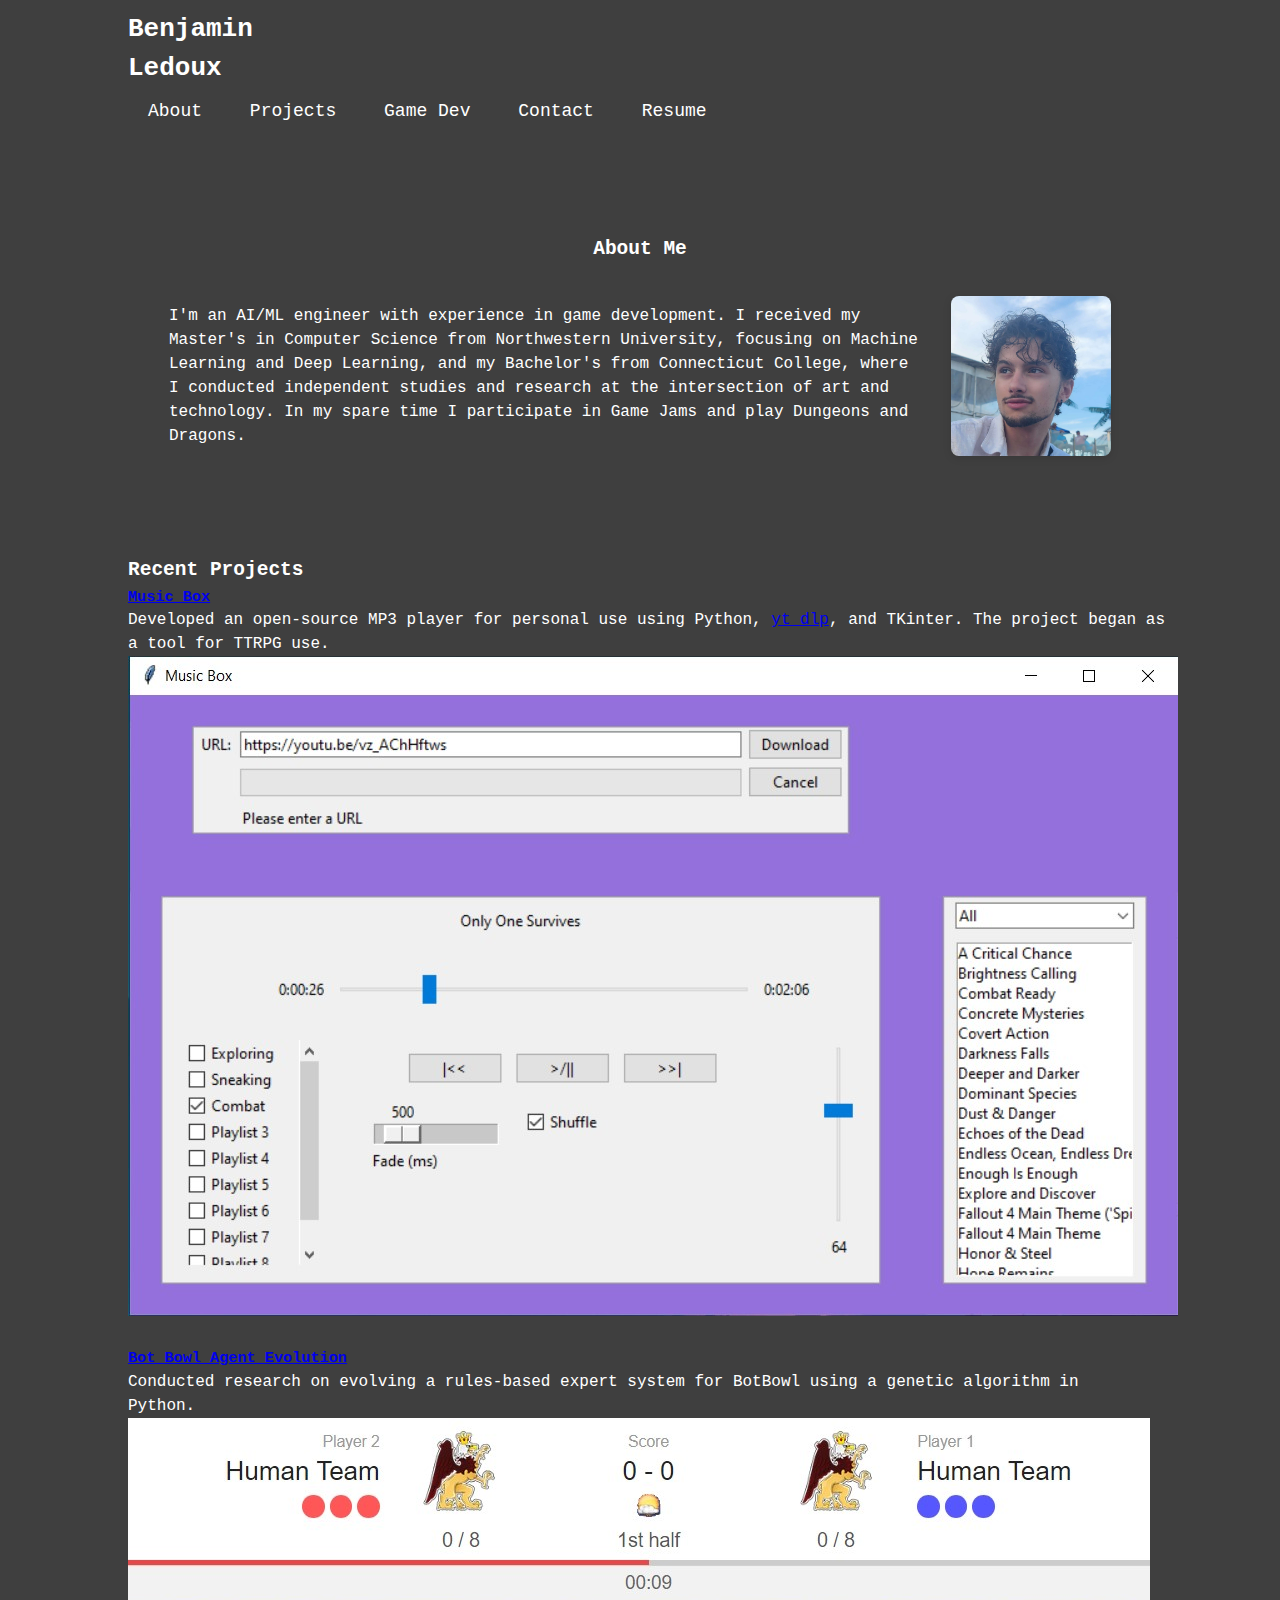
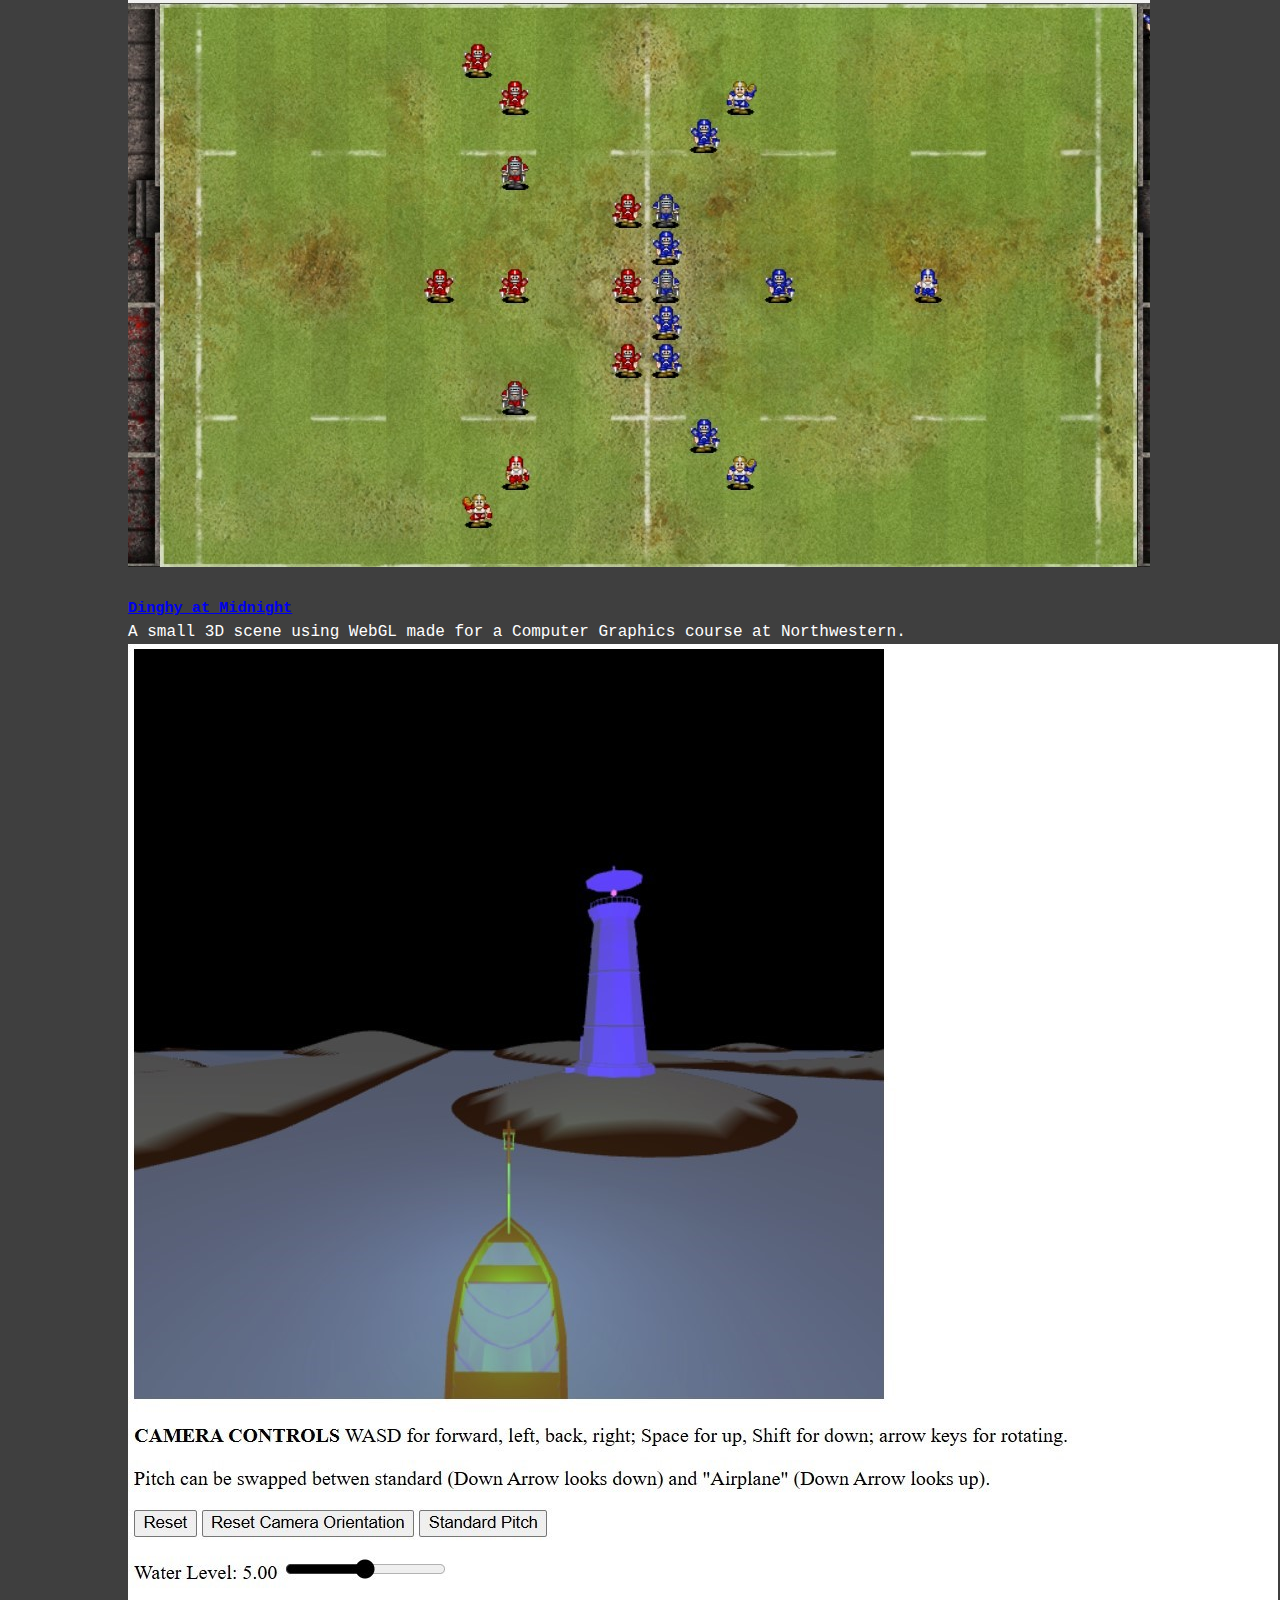
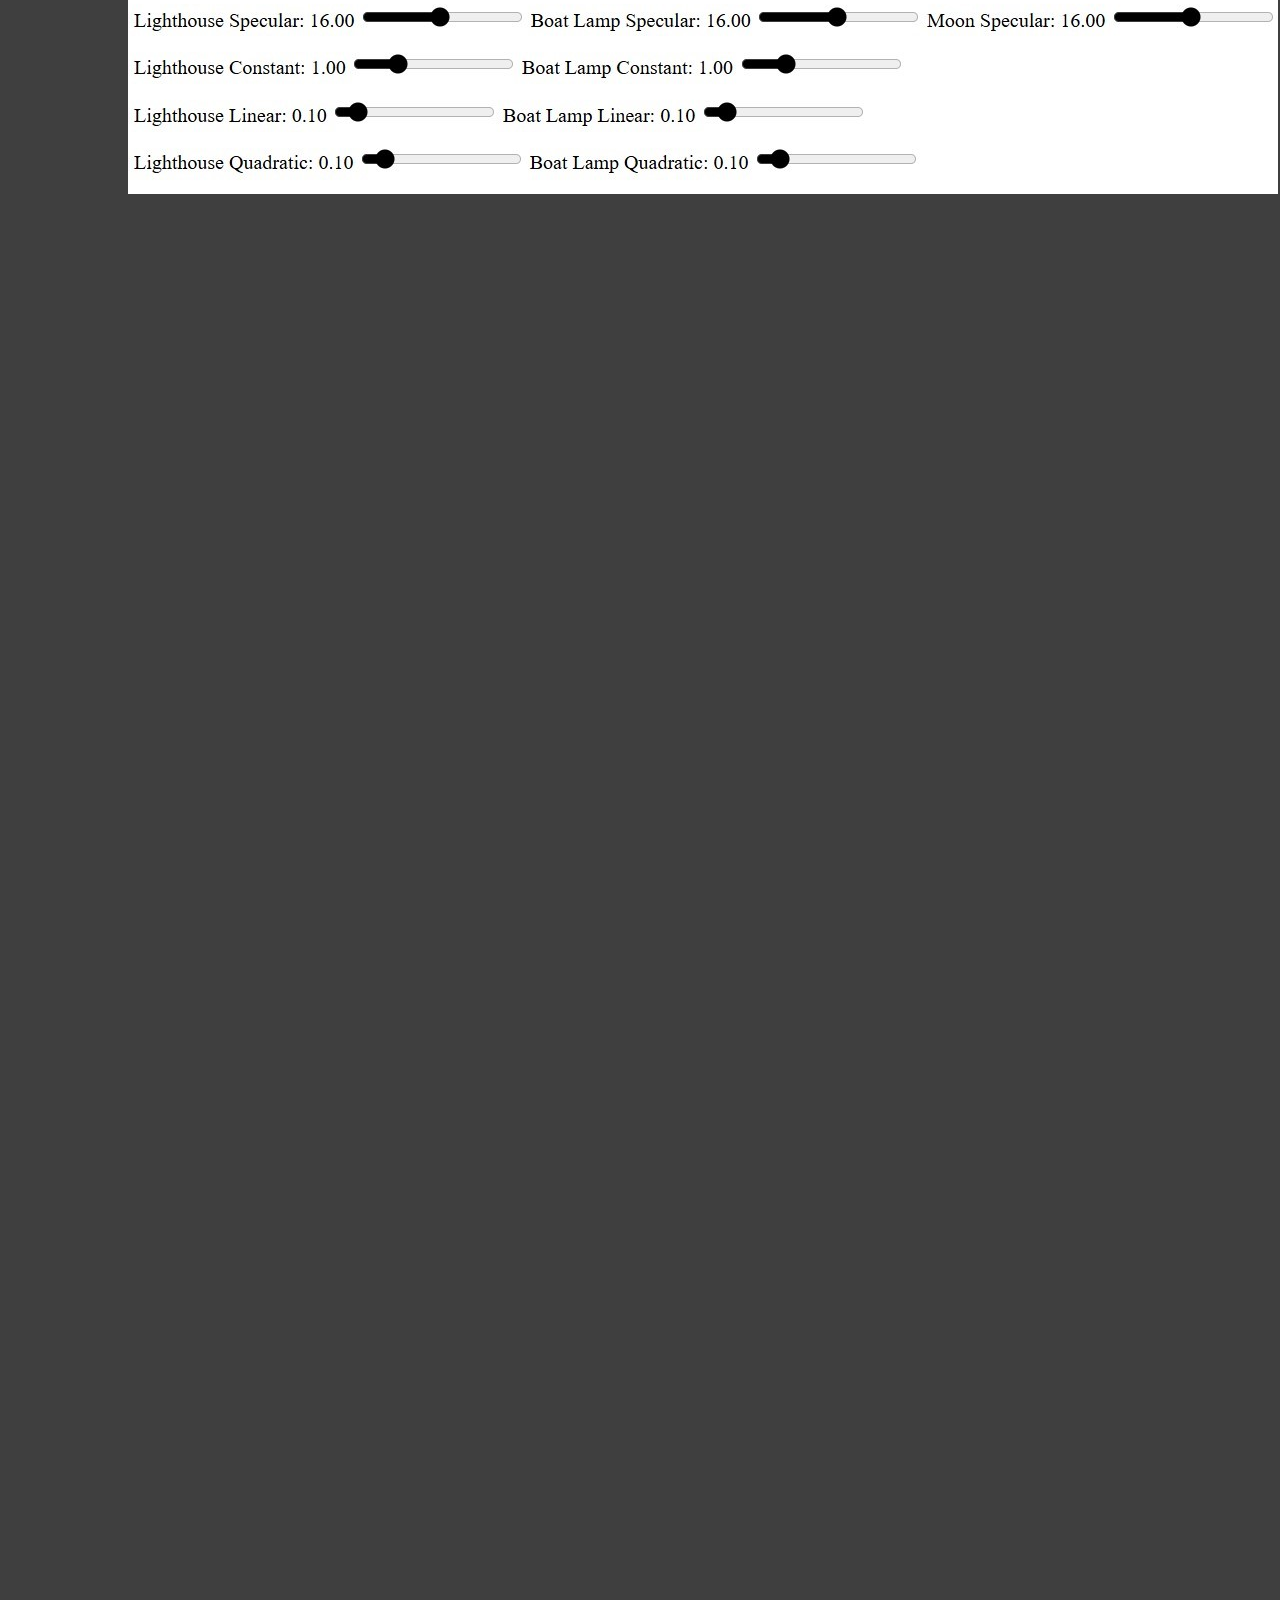
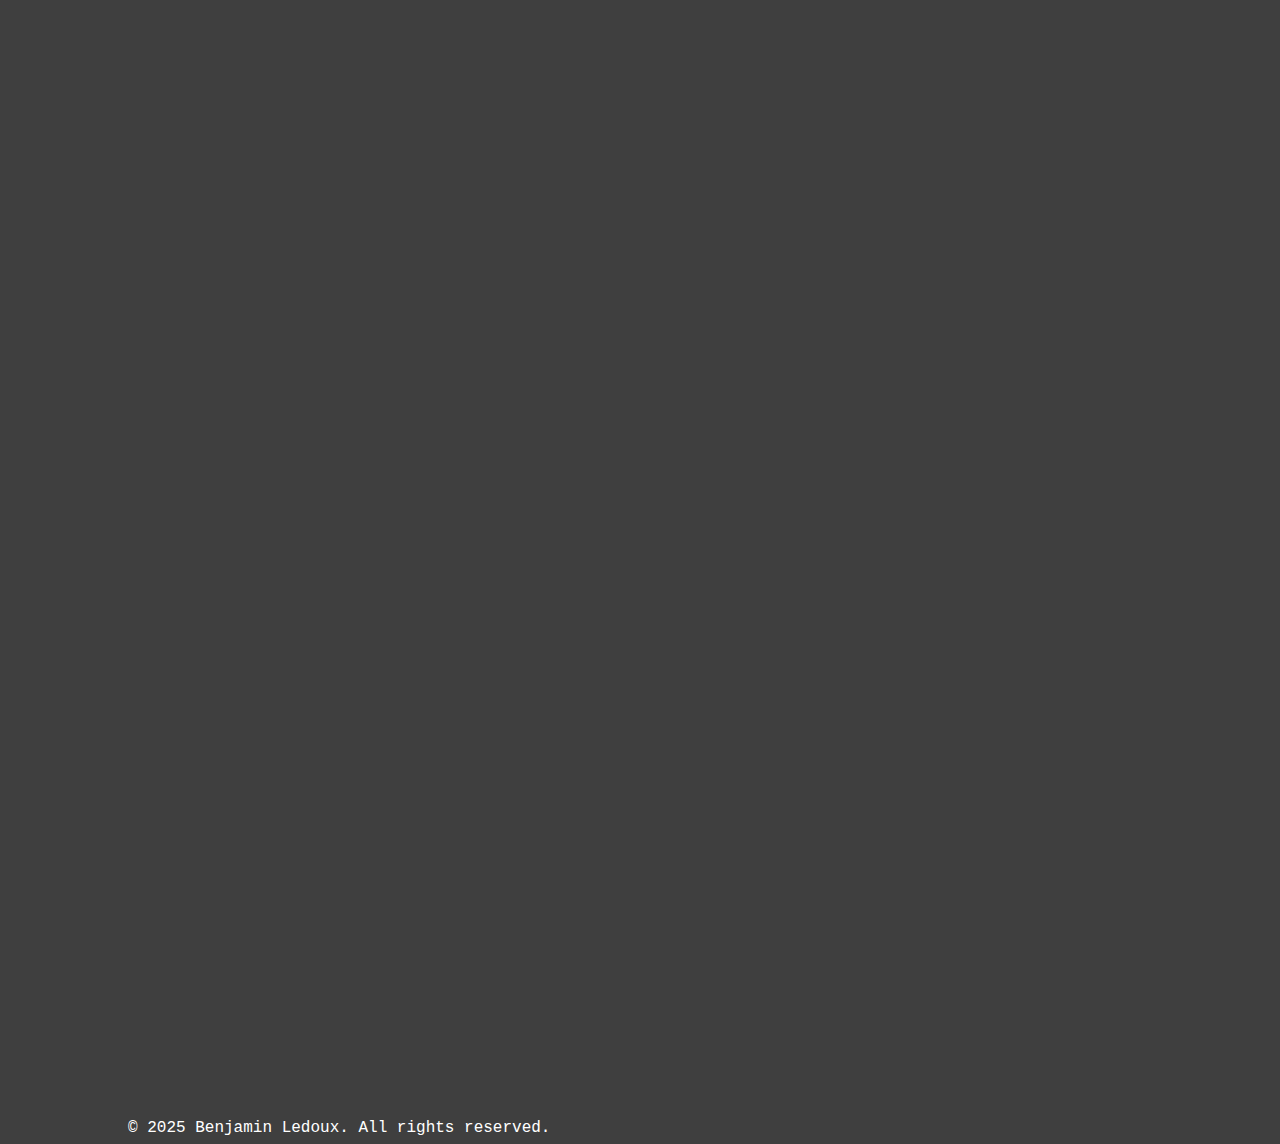
<file: index.html>
<!DOCTYPE html>
<html lang="en">
<head>
    <meta charset="UTF-8">
    <meta name="viewport" content="width=device-width, initial-scale=1.0">
    <title>Benjamin Ledoux</title>
    <link rel="stylesheet" href="./style.css">
	<base target="_blank" rel="noopener noreferrer">
</head>
<body>
    <header>
        <nav>
            <div class="container">
                <h1 class="logo">Benjamin Ledoux</h1>
                <ul class="nav-links">
                    <li><a href="#about">About</a></li>
                    <li><a href="#projects">Projects</a></li>
                    <li><a href="#game-dev">Game Dev</a></li>
                    <li><a href="#contact">Contact</a></li>
                    <li><a href="./misc/resume.pdf">Resume</a></li>
                </ul>
            </div>
        </nav>
    </header>

    <section id="about" class="section">
        <div class="container" style="display: flex; flex-direction: column; align-items: center; gap: 32px;">
            <h2 style="text-align: center; width: 100%;">About Me</h2>
            <div style="display: flex; align-items: center; gap: 32px; flex-wrap: wrap; width: 100%; justify-content: center;">
                <div style="flex: 1 1 300px; min-width: 250px; max-width: 750px">
                    <p>I'm an AI/ML engineer with experience in game development. I received my Master's in Computer Science from Northwestern University, 
                        focusing on Machine Learning and Deep Learning, and my Bachelor's from Connecticut College, where I conducted independent studies 
                        and research at the intersection of art and technology. In my spare time I participate in Game Jams and play Dungeons and Dragons.</p>
                </div>
                <div style="flex: 0 0 160px; display: flex; justify-content: center;">
                    <img src="./images/headshot.jpg" alt="Benjamin Ledoux Headshot" style="max-width: 160px; width: 100%; border-radius: 8px; box-shadow: 0 2px 8px rgba(0,0,0,0.12);">
                </div>
            </div>
        </div>
    </section>

    <section id="projects" class="section">
        <div class="container">
            <h2>Recent Projects</h2>
            <div class="project-grid" style="display: flex; gap: 24px; flex-wrap: wrap;">
                <div class="project">
                    <h3><a href="https://github.com/bledoux2002/Music-Box">Music Box</a></h3>
                    <p>Developed an open-source MP3 player for personal use using Python, <a href="https://github.com/yt-dlp/yt-dlp">yt_dlp</a>, and TKinter. 
                        The project began as a tool for TTRPG use.</p>
                    <div class="media-box">
                        <img src="./images/sources/musicbox.jpg" alt="Music Box Screenshot">
                    </div>
                </div>
                <div class="project">
                    <h3><a href="https://github.com/bledoux2002/botbowl">Bot Bowl Agent Evolution</a></h3>
                    <p>Conducted research on evolving a rules-based expert system for BotBowl using a genetic algorithm in Python.</p>
                    <div class="media-box">
                        <img src="./images/projects/botbowl_fit.jpg" alt="BotBowl Screenshot">
                    </div>
                </div>
                <div class="project">
                    <h3><a href="./WebGL/final_project.html">Dinghy at Midnight</a></h3>
                    <p>A small 3D scene using WebGL made for a Computer Graphics course at Northwestern.</p>
                    <div class="media-box">
                        <img src="./images/sources/dinghy.jpg" alt="3D scene of a small boat">
                    </div>
                </div>
            </div>
        </div>
    </section>

    <section id="game-dev" class="section">
        <div class="container">
            <h2>Game Dev Work</h2>
            <div class="project-grid" style="display: flex; gap: 24px; flex-wrap: wrap;">
                <div class="project">
                    <h3><a href="https://github.com/bledoux2002/Drivers-Ed">Driver's Ed</a></h3>
                    <p>An arcade-style game where the player weaves through traffic. Built in Unity with C#.</p>
                    <div class="media-box">
                        <!-- <img src="./images/sources/drivers_ed.jpg" alt="Driver's Ed Screenshot"> -->

                        <!-- <video controls preload="none" style="max-width:100%; display:block; margin-bottom:10px;">
                            <source src="./videos/drivers-ed.mp4" type="video/mp4">
                            Your browser does not support the video tag.
                        </video> -->

                        <div style="display: flex; justify-content: center;">
                            <iframe
                                src="https://www.youtube.com/embed/jxFfs_EJMKU?si=qydCgIV4UcJ5OXl6"
                                title="YouTube video player"
                                frameborder="0"
                                allow="accelerometer; autoplay; clipboard-write; encrypted-media; gyroscope; picture-in-picture; web-share"
                                referrerpolicy="strict-origin-when-cross-origin"
                                allowfullscreen
                            ></iframe>
                        </div>

                    </div>
                </div>
                <div class="project">
                    <h3><a href="https://github.com/bledoux2002/Fisher">Fisher</a></h3>
                    <p>A small fishing game, guide your hook down, then catch as many fish as you can on the way up. Built in Unity with C#.</p>
                    <div class="media-box">
                        <!-- <img src="./images/sources/fisher.jpg" alt="Fisher Screenshot"> -->

                        <div style="display: flex; justify-content: center;">
                            <iframe 
                                src="https://www.youtube.com/embed/EMC9tsxCzJI?si=B6JQow0ajl8yn1-2" 
                                title="YouTube video player" 
                                frameborder="0" 
                                allow="accelerometer; autoplay; clipboard-write; encrypted-media; gyroscope; picture-in-picture; web-share" 
                                referrerpolicy="strict-origin-when-cross-origin" 
                                allowfullscreen
                            ></iframe>
                        </div>

                    </div>
                </div>
                <div class="project">
                    <h3><a href="https://github.com/bledoux2002/Capsule-Soccer">Capsule Soccer</a></h3>
                    <p>Go head to head and outscore your opponent. Built in Unity with C#.</p>
                    <div class="media-box">
                        <img src="./images/sources/soccer.jpg" alt="Capsule Soccer Screenshot">
                    </div>
                </div>
                <div class="project">
                    <h3><a href="https://github.com/bledoux2002/Overbrewed">Overbrewed</a></h3>
                    <p>My winter take on Overcooked, submitted to the 3-day <a href="https://itch.io/jam/cozy-winter-jam-2023">Cozy Winter Game Jame 2023</a>. Built in Unity with C#.</p>
                    <div class="media-box">
                        <img src="./images/sources/overbrewed.jpg" alt="Overbrewed Screenshot">
                    </div>
                </div>
                <div class="project">
                    <h3><a href="https://github.com/bledoux2002/Procedural-Generation-Framework">Procedural Generation Framework</a></h3>
                    <p>Procedural generation of tilemaps for 2D worlds in Unity engine using C#.</p>
                    <div class="media-box" style="margin-top: auto;">
                        <img src="./images/sources/SIP.jpg" alt="PGF Screenshot">
                    </div>
                </div>
            </div>
        </div>
    </section>

    <section id="contact" class="section">
        <div class="container">
            <h2>Contact Me</h2>
            <p>Email: <a href=mailto:bledoux2002@gmail.com>bledoux2002@gmail.com</a></p>
            <p>LinkedIn: <a href="https://www.linkedin.com/in/benjamin-j-ledoux/">linkedin.com/in/benjamin-j-ledoux</a></p>
            <p>GitHub: <a href="https://github.com/bledoux2002">github.com/bledoux2002</a></p>
            <p>YouTube: <a href="https://www.youtube.com/@bledoux2002">youtube.com/@bledoux2002</a></p>
        </div>
    </section>

    <footer>
        <div class="container">
            <p>&copy; 2025 Benjamin Ledoux. All rights reserved.</p>
        </div>
    </footer>

    <script src="./script.js"></script>
</body>
</html>
</file>
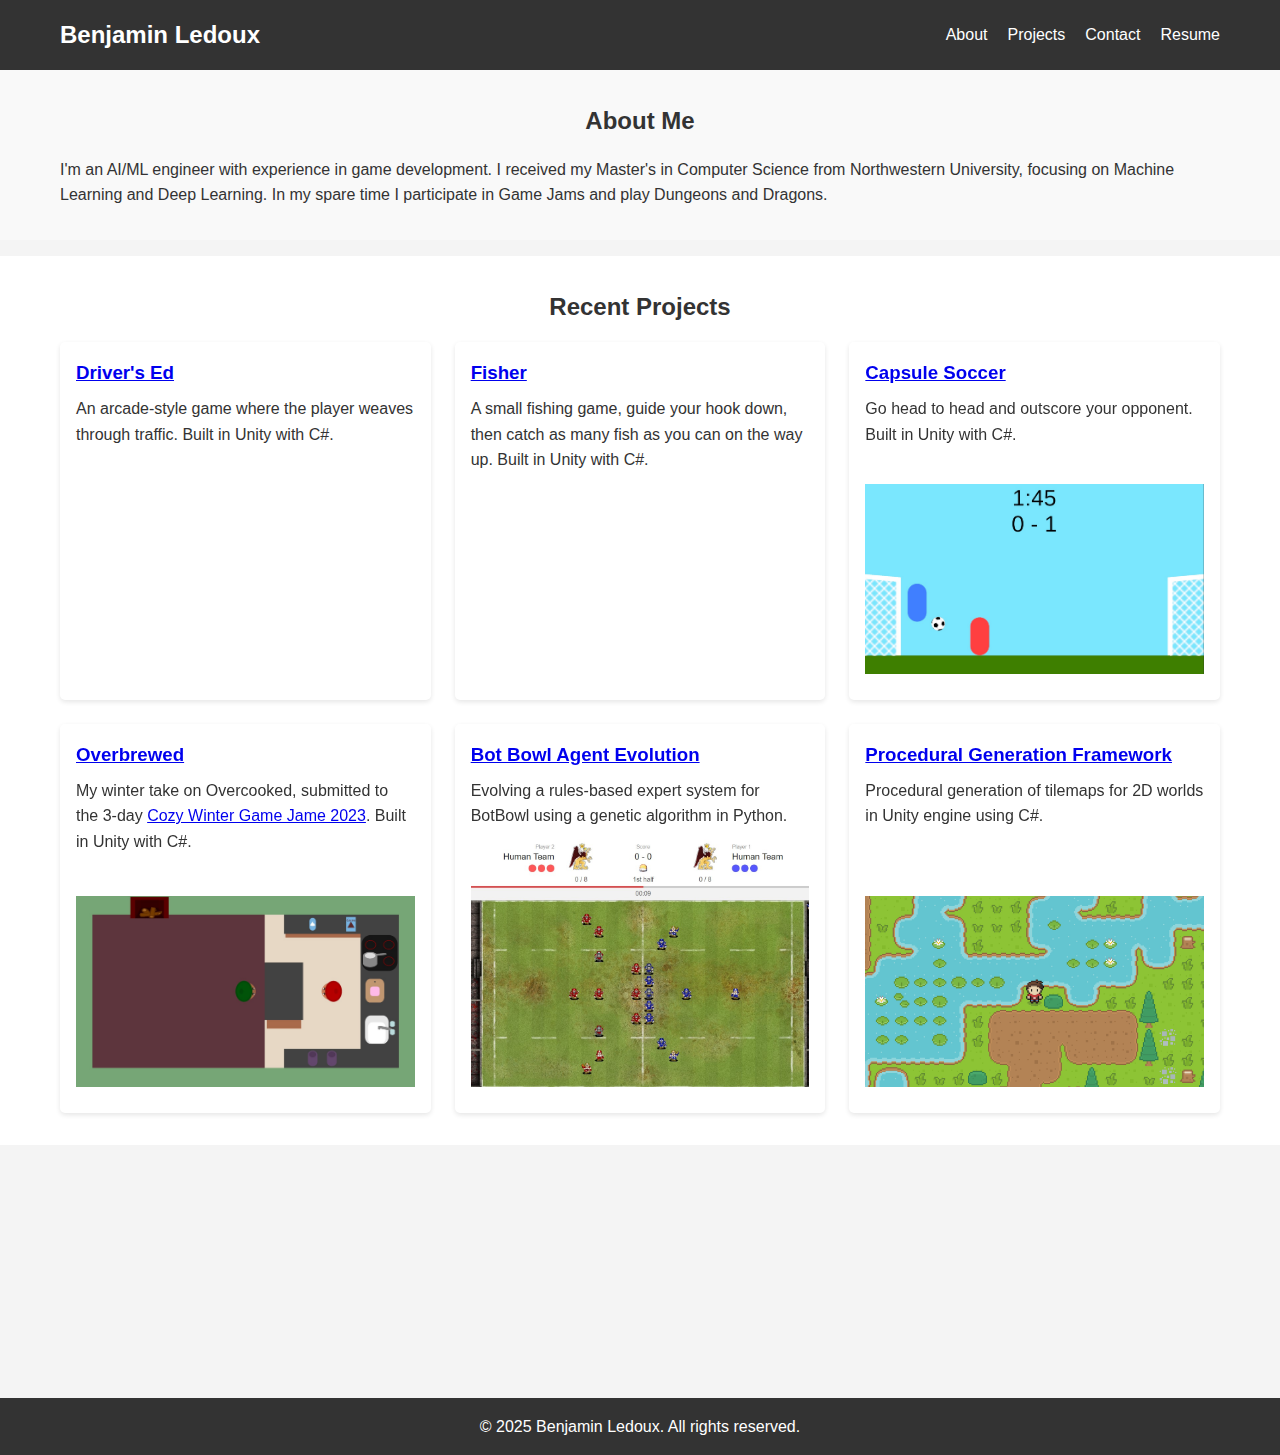
<file: test/index.html>
<!DOCTYPE html>
<html lang="en">
<head>
    <meta charset="UTF-8">
    <meta name="viewport" content="width=device-width, initial-scale=1.0">
    <title>Benjamin Ledoux</title>
    <link rel="stylesheet" href="style.css">
	<base target="_blank" rel="noopener noreferrer">
</head>
<body>
    <header>
        <nav>
            <div class="container">
                <h1 class="logo">Benjamin Ledoux</h1>
                <ul class="nav-links">
                    <li><a href="#about">About</a></li>
                    <li><a href="#projects">Projects</a></li>
                    <li><a href="#contact">Contact</a></li>
                    <li><a href="../misc/resume.pdf">Resume</a></li>
                </ul>
            </div>
        </nav>
    </header>

    <section id="about" class="section">
        <div class="container">
            <h2>About Me</h2>
            <p>I'm an AI/ML engineer with experience in game development. I received my Master's in Computer Science from Northwestern University, focusing on Machine Learning and Deep Learning. In my spare time I participate in Game Jams and play Dungeons and Dragons.</p>
        </div>
    </section>

    <section id="projects" class="section">
        <div class="container">
            <h2>Recent Projects</h2>
            <div class="project-grid" style="display: flex; gap: 24px; flex-wrap: wrap;">
                <div class="project">
                    <h3><a href="https://github.com/bledoux2002/Drivers-Ed">Driver's Ed</a></h3>
                    <p>An arcade-style game where the player weaves through traffic. Built in Unity with C#.</p>
                    <div class="media-box">
                        <!-- <img src="../images/sources/drivers_ed.jpg" alt="Driver's Ed Screenshot"> -->

                        <!-- <video controls preload="none" style="max-width:100%; display:block; margin-bottom:10px;">
                            <source src="../videos/drivers-ed.mp4" type="video/mp4">
                            Your browser does not support the video tag.
                        </video> -->

                        <div style="display: flex; justify-content: center;">
                            <iframe
                                src="https://www.youtube.com/embed/jxFfs_EJMKU?si=qydCgIV4UcJ5OXl6"
                                title="YouTube video player"
                                frameborder="0"
                                allow="accelerometer; autoplay; clipboard-write; encrypted-media; gyroscope; picture-in-picture; web-share"
                                referrerpolicy="strict-origin-when-cross-origin"
                                allowfullscreen
                            ></iframe>
                        </div>

                    </div>
                </div>
                <div class="project">
                    <h3><a href="https://github.com/bledoux2002/Fisher">Fisher</a></h3>
                    <p>A small fishing game, guide your hook down, then catch as many fish as you can on the way up. Built in Unity with C#.</p>
                    <div class="media-box">
                        <!-- <img src="../images/sources/fisher.jpg" alt="Fisher Screenshot"> -->

                        <div style="display: flex; justify-content: center;">
                            <iframe 
                                src="https://www.youtube.com/embed/EMC9tsxCzJI?si=B6JQow0ajl8yn1-2" 
                                title="YouTube video player" 
                                frameborder="0" 
                                allow="accelerometer; autoplay; clipboard-write; encrypted-media; gyroscope; picture-in-picture; web-share" 
                                referrerpolicy="strict-origin-when-cross-origin" 
                                allowfullscreen
                            ></iframe>
                        </div>

                    </div>
                </div>
                <div class="project">
                    <h3><a href="https://github.com/bledoux2002/Capsule-Soccer">Capsule Soccer</a></h3>
                    <p>Go head to head and outscore your opponent. Built in Unity with C#.</p>
                    <div class="media-box">
                        <img src="../images/sources/soccer.jpg" alt="Capsule Soccer Screenshot">
                    </div>
                </div>
                <div class="project">
                    <h3><a href="https://github.com/bledoux2002/Overbrewed">Overbrewed</a></h3>
                    <p>My winter take on Overcooked, submitted to the 3-day <a href="https://itch.io/jam/cozy-winter-jam-2023">Cozy Winter Game Jame 2023</a>. Built in Unity with C#.</p>
                    <div class="media-box">
                        <img src="../images/sources/overbrewed.jpg" alt="Capsule Soccer Screenshot">
                    </div>
                </div>
                <div class="project">
                    <h3><a href="https://github.com/bledoux2002/botbowl">Bot Bowl Agent Evolution</a></h3>
                    <p>Evolving a rules-based expert system for BotBowl using a genetic algorithm in Python.</p>
                    <div class="media-box">
                        <img src="../images/projects/botbowl_fit.jpg" alt="BotBowl Screenshot">
                    </div>
                </div>
                <div class="project">
                    <h3><a href="https://github.com/bledoux2002/Procedural-Generation-Framework">Procedural Generation Framework</a></h3>
                    <p>Procedural generation of tilemaps for 2D worlds in Unity engine using C#.</p>
                    <div class="media-box" style="margin-top: auto;">
                        <img src="../images/sources/SIP.jpg" alt="PGF Screenshot">
                    </div>
                </div>
            </div>
        </div>
    </section>

    <section id="contact" class="section">
        <div class="container">
            <h2>Contact Me</h2>
            <p>Email: <a href=mailto:bledoux2002@gmail.com>bledoux2002@gmail.com</a></p>
            <p>LinkedIn: <a href="https://www.linkedin.com/in/benjamin-j-ledoux/">linkedin.com/in/benjamin-j-ledoux</a></p>
            <p>GitHub: <a href="https://github.com/bledoux2002">github.com/bledoux2002</a></p>
            <p>YouTube: <a href="https://www.youtube.com/@bledoux2002">youtube.com/@bledoux2002</a></p>
        </div>
    </section>

    <footer>
        <div class="container">
            <p>&copy; 2025 Benjamin Ledoux. All rights reserved.</p>
        </div>
    </footer>

    <script src="script.js"></script>
</body>
</html>
</file>
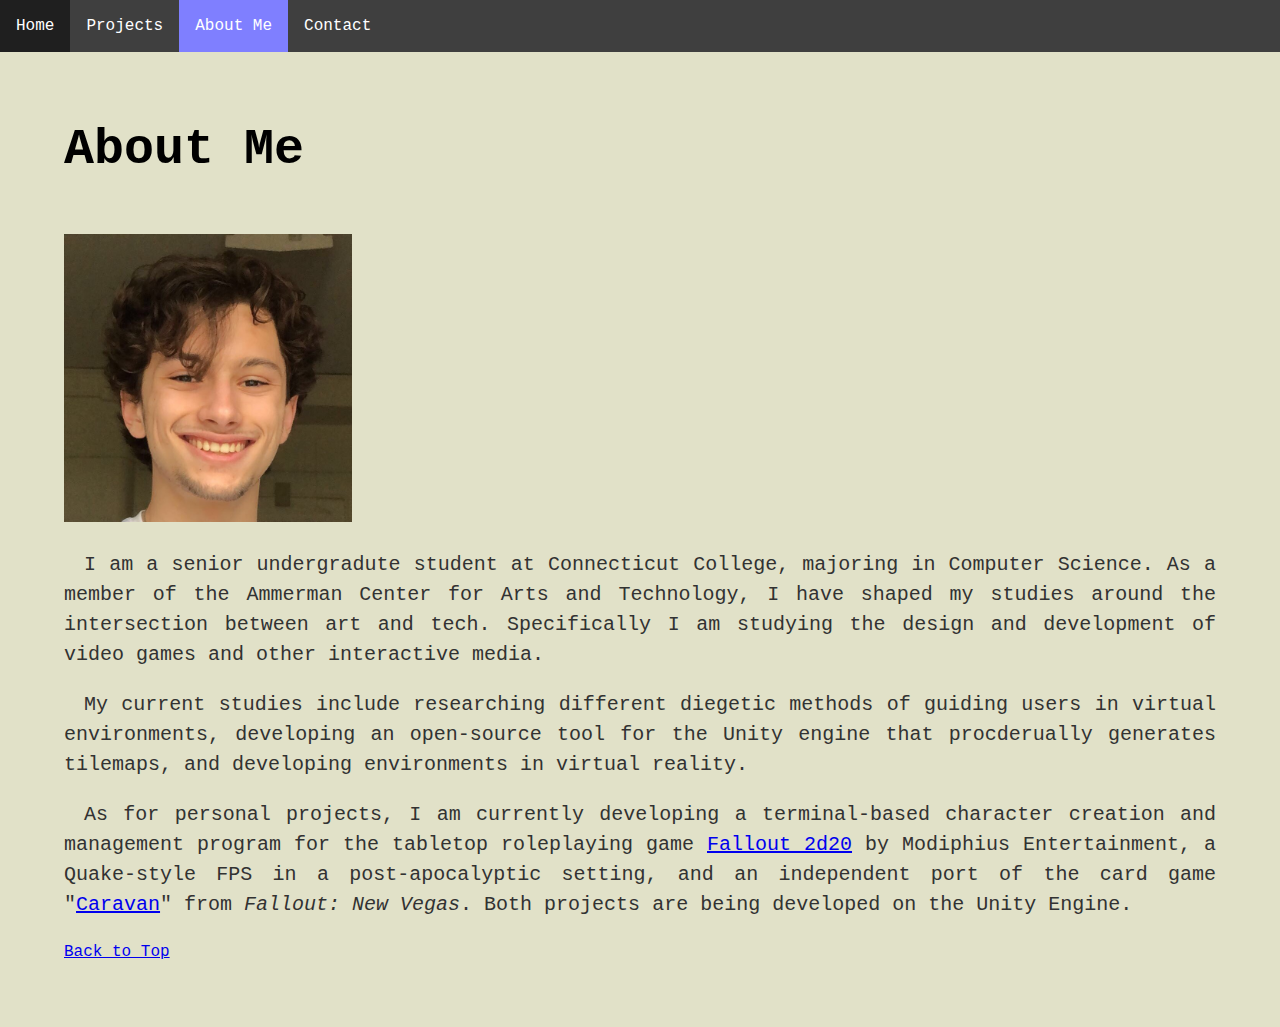
<file: about.html>
<!DOCTYPE html>
<html>
<meta charset="UTF-8">

<link rel="stylesheet" href="styles.css">
<script src="scripts.js"></script>
<head>
	<title>Benjamin J. Ledoux</title>
	<link rel="icon" type="image/x-icon" href="/images/favicon.ico">
</head>
<body>
<div class="page-container">
<div class="content-wrap">

<p id="top"></p>

<!-- Navigation -->
<nav>
	<a href="./index.html">Home</a>
	<a href="./projects.html">Projects</a>
	<a class= "active" href="./about.html">About Me</a>
	<a href="./contact.html">Contact</a>
</nav>

<!-- Bio -->
<h1>About Me</h1>

<img src="./images/pfp_square.jpg" alt="Headshot" style="width:25%">

<p>&emsp;I am a senior undergradute student at Connecticut College, majoring in Computer Science. As a member of the Ammerman Center for Arts and Technology, I have shaped my studies around the intersection between art and tech. Specifically I am studying the design and development of video games and other interactive media.</p>
<p>&emsp;My current studies include researching different diegetic methods of guiding users in virtual environments, developing an open-source tool for the Unity engine that procderually generates tilemaps, and developing environments in virtual reality.</p>
<p>&emsp;As for personal projects, I am currently developing a terminal-based character creation and management program for the tabletop roleplaying game <a href="https://www.modiphius.net/en-us/pages/fallout-the-roleplaying-game" target"_blank" rel="noopener noreferrer">Fallout 2d20</a> by Modiphius Entertainment, a Quake-style FPS in a post-apocalyptic setting, and an independent port of the card game "<a href="https://fallout.wiki/wiki/Caravan_(game)" target="_blank" rel="noopener noreferrer">Caravan</a>" from <em>Fallout: New Vegas</em>. Both projects are being developed on the Unity Engine.</p>

<!-- cv link here -->

</div>

<div class="footer">
	<a href="#top">Back to Top</a>
</div>

</div>
</body>
</html>
</file>
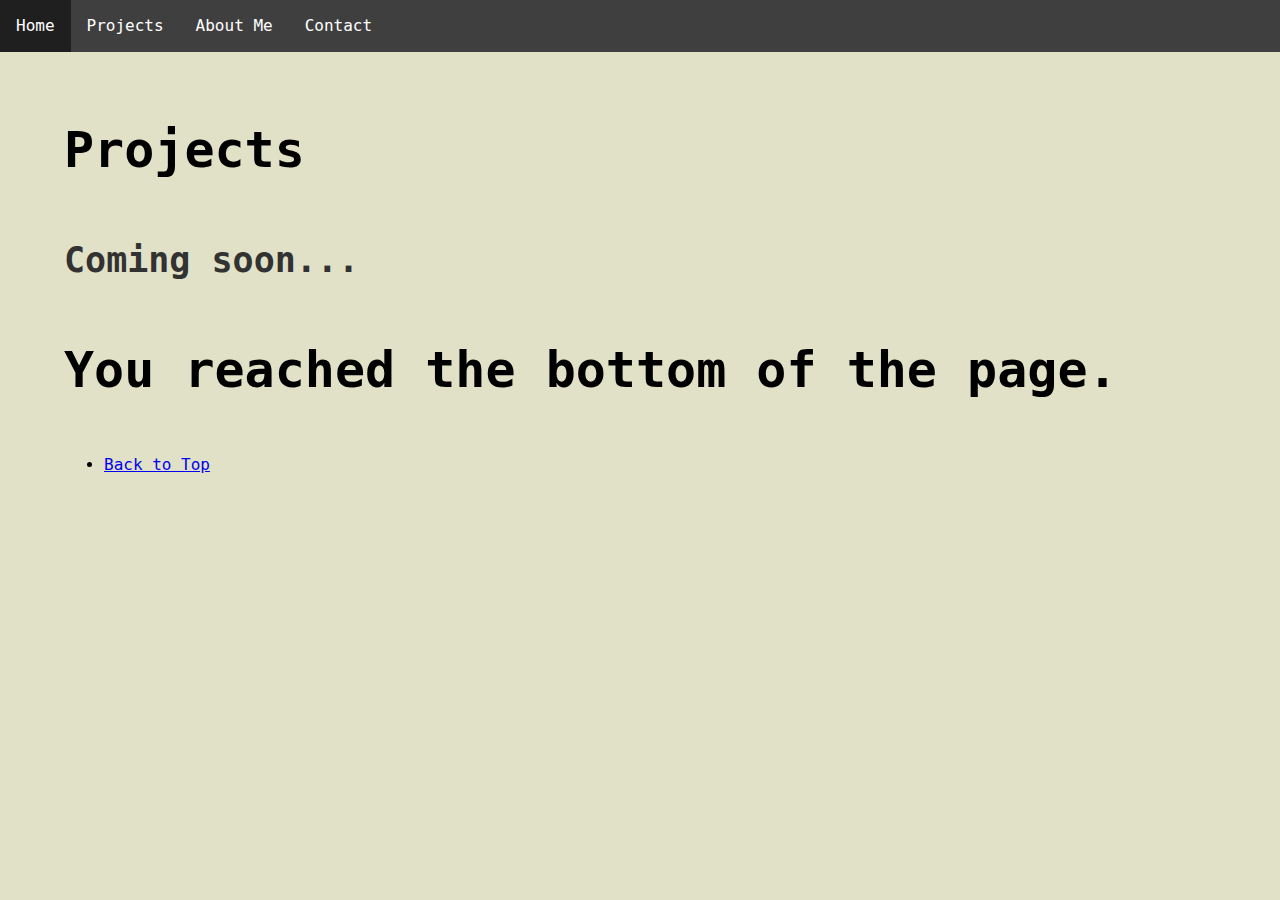
<file: projects.html>
<!DOCTYPE html>
<html>
<meta charset="UTF-8">

<link rel="stylesheet" href="styles.css">
<script src="scripts.js"></script>
<head>
	<title>Benjamin J. Ledoux</title>
</head>
<body>

<p id="top"></p>

<!-- Navigation -->
<nav>
	<a href="./index.html">Home</a>
	<a href="./projects.html">Projects</a>
	<a href="./about.html">About Me</a>
	<a href="./contact.html">Contact</a>
</nav>

<!-- Test -->
<h1>Projects</h1>
<h2>Coming soon...</h2>

<h1 id="bottom">You reached the bottom of the page.</h1>

<ul>
	<li><a href="#top">Back to Top</a></li>
</ul>

</html>
</file>
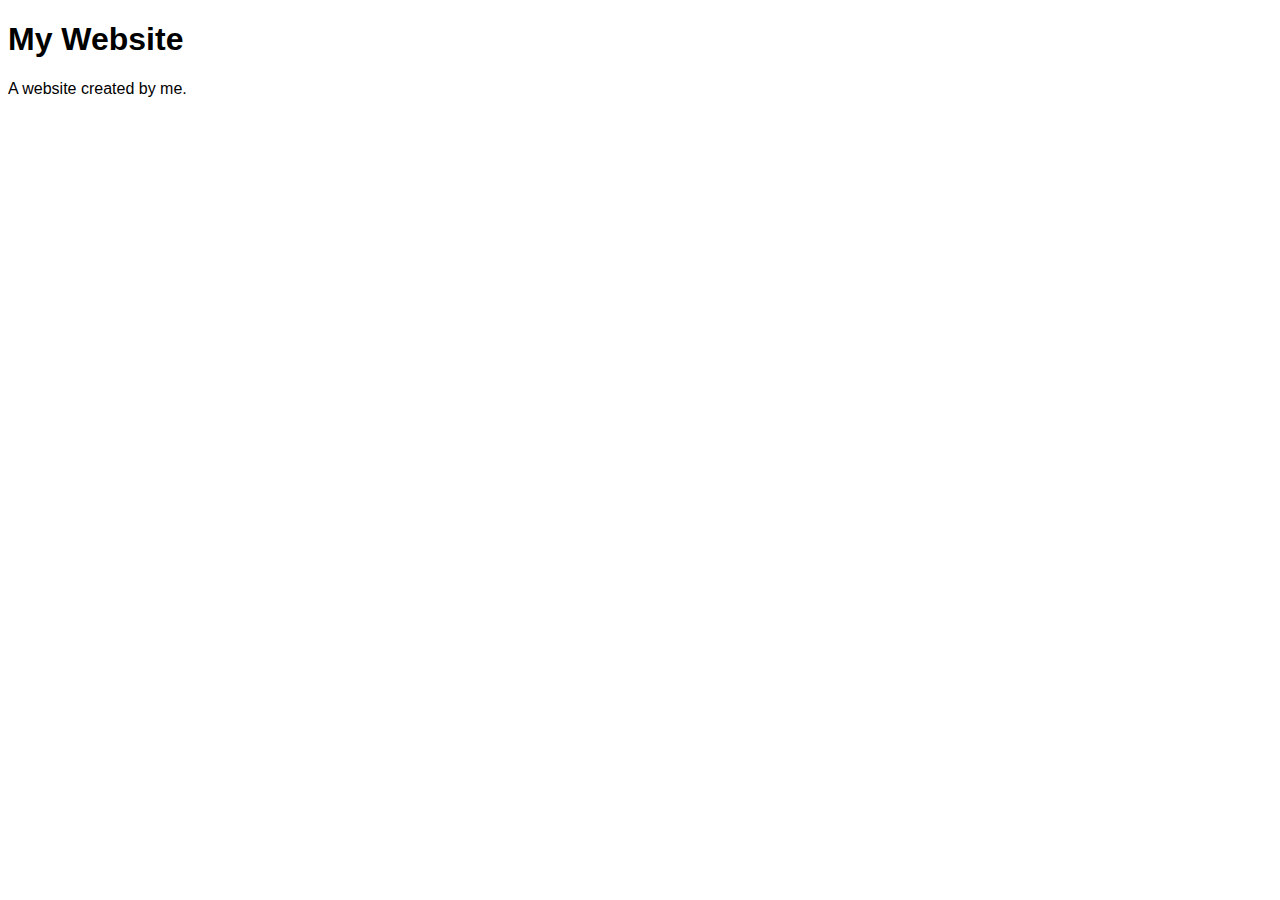
<file: misc/HTMLPage1.html>
﻿<!DOCTYPE html>
<html lang="en">
<head>
<title>Page Title</title>
<meta charset="UTF-8">
<meta name="viewport" content="width=device-width, initial-scale=1">
<style>
body {
  font-family: Arial, Helvetica, sans-serif;
}
</style>
</head>
<body>

<h1>My Website</h1>
<p>A website created by me.</p>

</body>
</html>
</file>
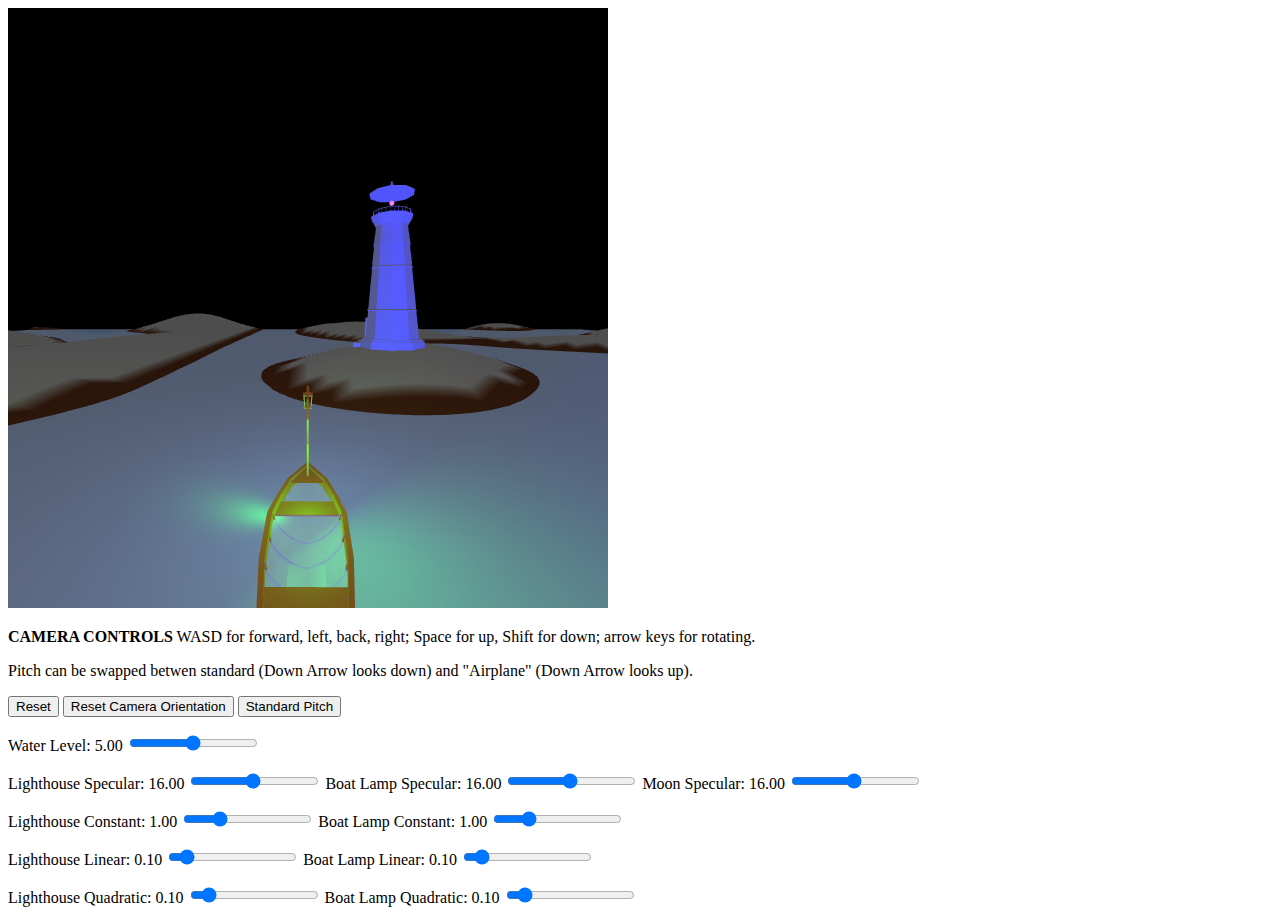
<file: WebGL/final_project.html>
<!-- Last edited by Dietrich Geisler 2025 -->

<!-- Boat: https://sketchfab.com/3d-models/victorian-row-boat-lamp-low-poly-744a2da01dac469cbded105427bdbd11 -->

<!DOCTYPE html>
<html lang="en">

<header>
    <!-- Sets an icon for the page -->
    <link rel="icon" type="image/x-icon" href="/resources/favicon.ico">
</header>

<body onload="main()">
    <!-- WebGL Utility Scripts -->
    <script src="lib/webgl-utils.js"></script>
    <script src="lib/webgl-debug.js"></script>
    <script src="lib/cuon-utils.js"></script>
    <script src="lib/cuon-matrix-quat03.js"></script>

    <!-- Load our terrain script -->
    <script src="terrain.js"></script>

    <!-- Select a JavaScript file -->
    <script src="final_project.js"></script>

    <!-- Setup the Canvas -->
    <canvas id="canvas" width="600" height="600">
        Please use a browser that supports "canvas"
    </canvas>
    
    <div>
        <p>
            <b>CAMERA CONTROLS</b> WASD for forward, left, back, right; Space for up, Shift for down; arrow keys for rotating.
        </p>
        <p>
            Pitch can be swapped betwen standard (Down Arrow looks down) and "Airplane" (Down Arrow looks up).
        </p>
        <p>
            <input type="button" onclick="reset()" value="Reset">
            <input type="button" onclick="resetOrientation()" value="Reset Camera Orientation">
            <input type="button" onclick="swapPitch()" value="Standard Pitch" id="pitchButton">
        </p>
        <p>
            <label id="waterLabel" for="water"></label>
            <input type="range" id="water" min="0" max="10" step=".01" />
        </p>
    </div>
    <div>
        <p>
            <label id="houseSpec" for="houseSpecS"></label>
            <input type="range" id="houseSpecS" min="1" max="32" step="1"/>
            <label id="lampSpec" for="lampSpecS"></label>
            <input type="range" id="lampSpecS" min="1" max="32" step="1"/>
            <label id="moonSpec" for="moonSpecS"></label>
            <input type="range" id="moonSpecS" min="1" max="32" step="1"/>
        </p>
        <p>
            <label id="houseC" for="houseCS"></label>
            <input type="range" id="houseCS" min="0" max="4" step=".1"/>
            <label id="lampC" for="lampCS"></label>
            <input type="range" id="lampCS" min="0" max="4" step=".1"/>
        </p>
        <p>
            <label id="houseL" for="houseLS"></label>
            <input type="range" id="houseLS" min="0" max="1" step=".01"/>
            <label id="lampL" for="lampLS"></label>
            <input type="range" id="lampLS" min="0" max="1" step=".01"/>
        </p>
        <p>
            <label id="houseQ" for="houseQS"></label>
            <input type="range" id="houseQS" min="0" max="1" step=".001"/>
            <label id="lampQ" for="lampQS"></label>
            <input type="range" id="lampQS" min="0" max="1" step=".001"/>
        </p>
        
    </div>

</body>

</html>
</file>
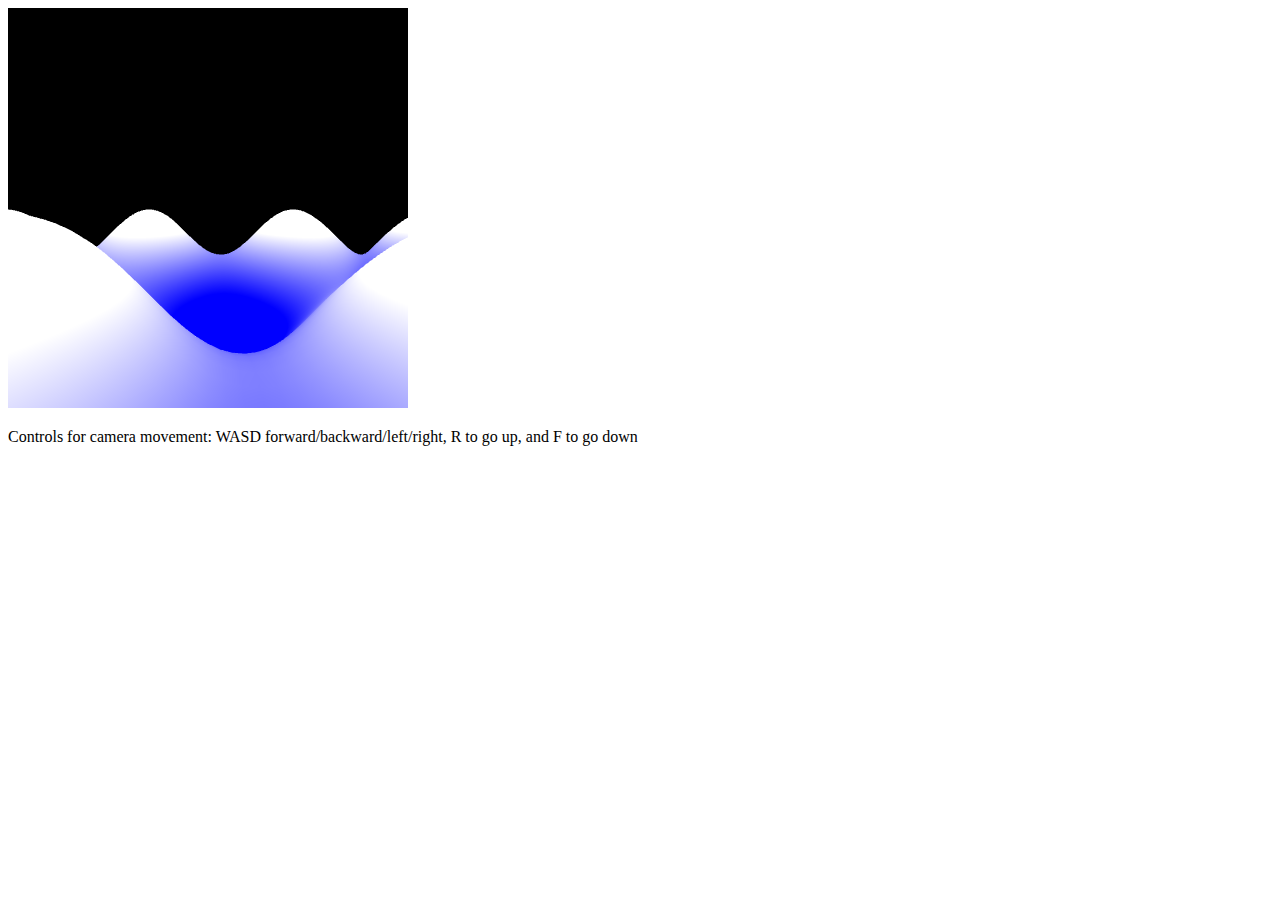
<file: WebGL/terrain_demo/terrain_demo.html>
<!-- Last edited by Dietrich Geisler 2024 -->

<!DOCTYPE html>
<html lang="en">

<body onload="main()">
    <!-- WebGL Utility Scripts -->
    <script src="lib/webgl-utils.js"></script>
    <script src="lib/webgl-debug.js"></script>
    <script src="lib/cuon-utils.js"></script>
    <script src="lib/cuon-matrix-quat03.js"></script>

    <!-- Load our terrain script -->
    <script src="terrain.js"></script>

    <!-- Select a JavaScript file -->
    <script src="terrain_demo.js"></script>

    <!-- Setup the Canvas -->
    <canvas id="canvas" width="400" height="400">
        Please use a browser that supports "canvas"
    </canvas>

    <!-- Explanation of camera controls -->
    <p>
        Controls for camera movement: 
        WASD forward/backward/left/right, R to go up, and F to go down
    </p>
</body>

</html>
</file>
<file: style.css>
*{
    margin: 0;
    padding: 0;
    font-family: monospace;
    box-sizing: border-box;
}
p{
    font-size: 16px;
}
html{
    scroll-behavior: smooth;
}
body{
    background: rgb(63, 63, 63);
    color: rgb(255, 255, 255);
    line-height: 1.5;
}
#header{
    width: 100%;
    height: 100vh;
    background-image: url(images/presentation_desktop.png);
    background-size: cover;
    background-position: center;
    background-attachment: fixed;
    background-repeat: no-repeat;
}
.container{
    padding: 10px 10%;
}
nav{
    display: flex;
    align-items: center;
    justify-content: space-between;
    flex-wrap: wrap;
}
.logo{
    width: 140px;
}
nav ul li{
    display: inline-block;
    list-style: none;
    margin: 10px 20px;
}

nav ul li a{
    color: rgb(255, 255, 255);
    text-decoration: none;
    font-size: 18px;
    position: relative;
}

nav ul li a::after{
    content: '';
    width: 0;
    height: 3px;
    background: rgb(127, 127, 255);
    position: absolute;
    left: 0;
    bottom: -6px;
    transition: 0.5s
}

nav ul li a:hover::after{
    width: 100%;
}
.header-text{
    font-size: 30px;
    padding: 40px 40px;
    border-radius: 10px;
    border-color:rgb(63, 63, 63);
    width: 30%;
}
.header-text p{
    color: rgb(255, 255, 255);
    font-size: 30px;
}
.header-text h1{
    font-size: 60px;
    margin-top: 20px;
    color: rgb(255, 255, 255)
}
.header-text h1 span{
    color: rgb(127, 127, 255);
}
/* -------------about--------------- */
#about{
    padding: 80px 0;
    color: rgb(255, 255, 255);
}
.row{
    display: flex;
    justify-content: space-between;
    flex-wrap: wrap;
    padding-bottom: 50px;
}
.about-col-1{
    flex-basis: 35%;
}
.about-col-1 img{
    width: 100%;
    border-radius: 15px;
}
.about-col-2{
    flex-basis: 60%;
}
.about-col-2 a{
    text-decoration: none;
    color: rgb(127, 127, 255);
}
.about-col-2 a:visited{
    color: rgb(95, 95, 255);
}
.about-col-2 h2{
    font-size: 30px;
    font-weight: 300;
}
.about-col-2 p{
    font-size: 18px;
}
.sub-title{
    font-size: 60px;
    font-weight: 600;
    color: rgb(255, 255, 255);
}
.tab-titles{
    display: flex;
    margin: 20px 0 40px;
}
.tab-links{
    margin-right: 50px;
    font-size: 18px;
    font-weight: 500;
    cursor: pointer;
    position: relative;
}
.tab-links::after{
    content: '';
    width: 0;
    height: 3px;
    background: rgb(127, 127, 255);
    position: absolute;
    left: 0;
    bottom: -8px;
    transition: 0.5s;
}
.tab-links.active-link::after{
    width: 50%;
}
.tab-contents ul li{
    list-style: none;
    margin: 10px 0;
    font-size: 16px;
}
.tab-contents ul li span{
    color: rgb(127, 127, 255);
}
.tab-contents{
    display: none;
}
.tab-contents.active-tab{
    display: block;
}
/* -------------services--------------- */
#services{
    padding: 30px 0;
}
.services-list{
    display: grid;
    grid-template-columns: repeat(auto-fit, minmax(250px, 1fr));
    grid-gap: 40px;
    margin-top: 50px;
}
.services-list div{
    background: rgb(63, 63, 63);
    padding: 40px;
    font-size: 13px;
    font-weight: 300;
    border-radius: 10px;
    transition: background 0.5s, transform 0.5s;
}
.services-list div i{
    font-size: 50px;
    margin-bottom: 30px;
    color: rgb(255, 255, 255);
}
.services-list div h2{
    font-size: 30px;
    font-weight: 500;
    margin-bottom: 15px;
    color: rgb(255, 255, 255);
}
.services-list div p{
    color: rgb(255, 255, 255);
}
.services-list div a{
    text-decoration: none;
    color: rgb(255, 255, 255);
    font-size: 12px;
    margin-top: 20px;
    display: inline-block;
}
.services-list div:hover{
    background: rgb(127, 127, 255);
    transform: translateY(-10px);
}
/* -------portfolio------- */
#portfolio{
    padding: 50px 0;
}
.work-list{
    display: grid;
    grid-template-columns: repeat(auto-fit, minmax(250px, 1fr));
    grid-gap: 40px;
    margin-top: 50px;
}
.work{
    border-radius: 10px;
    position: relative;
    overflow: hidden;
}
.work img{
    width: 100%;
    border-radius: 10px;
    display: block;
    transition: transform 0.5s;
}
.layer{
    width: 100%;
    height: 0;
    background: linear-gradient(rgba(0, 0, 0, 0.6), rgb(127, 127, 255));
    border-radius: 10px;
    position: absolute;
    left: 0;
    bottom: 0;
    overflow: hidden;
    display: flex;
    align-items: center;
    justify-content: center;
    flex-direction: column;
    padding: 0 40px;
    text-align: center;
    font-size: 14px;
    transition: height 0.5s;
}
.layer h3{
    font-weight: 500;
    margin-bottom: 20px;
    color: rgb(255, 255, 255);
}
.layer p{
    color: rgb(255, 255, 255);
}
.layer a{
    margin-top: 20px;
    color: rgb(127, 127, 255);
    text-decoration: none;
    font-size: 18px;
    line-height: 60px;
    background: rgb(255, 255, 255);
    width: 60px;
    height: 60px;
    border-radius: 50%;
    text-align: center;
}
.work:hover img{
    transform: scale(1.1);
}
.work:hover .layer{
    height: 100%;
}
.btn{
    display: block;
    margin: 50px auto;
    width: fit-content;
    border: 1px solid rgb(127, 127, 255);
    padding: 14px 50px;
    border-radius: 6px;
    text-decoration: none;
    color: rgb(255, 255, 255);
    transition: background 0.5s, color 0.5s;
}
.btn:hover{
    background:rgb(127, 127, 255);
    color: rgb(255, 255, 255);
}
/* ------ contact ------ */
.contact-left{
    flex-basis: 35%;
}
.contact-right{
    flex-basis: 60%;
}
.contact-left p{
    margin-top: 30px;
    font-size: 20px;
}
.contact-left p i{
    color: rgb(127, 127, 255);
    margin-right: 15px;
    font-size: 25px;
}
.contact-left a{
    text-decoration: none;
    color: rgb(255, 255, 255);
}
.social-icons{
    margin-top: 30px;
}
.social-icons a{
    text-decoration: none;
    font-size: 30px;
    margin-right: 15px;
    color: rgb(255, 255, 255);
    display: inline-block;
    transition: transform 0.5s;
}
.social-icons a:hover{
    color: rgb(127, 127, 255);
    transform: translateY(-5px);
}
.btn.btn2{
    display: inline-block;
    background: rgb(127, 127, 255);
}
.contact-right form{
    width: 100%;
}
form input, form textarea{
    width: 100%;
    border: 0;
    outline: none;
    background: rgb(255, 255, 255);
    padding: 15px;
    margin: 15px 0;
    color: rgb(63, 63, 63);
    font-size: 18px;
    border-radius: 6px;
}
form .btn2{
    padding: 14px 60px;
    font-size: 18px;
    margin-top: 20px;
    cursor: pointer;
}
/* ---------------css for small screens------------ */
nav .fa-solid{
    display: none;
    color: rgb(255, 255, 255);
}
@media only screen and (max-aspect-ratio: 1/1){
    #header{
        background-image: url(images/presentation_mobile.png);
    }
    .header-text p{
        font-size: 16px;
    }
    .header-text h1{
        font-size: 30px;
    }
    nav .fa-solid{
        display: block;
        font-size: 25px;
        padding-top: 0px;
    }
    nav ul{
        background: rgb(127, 127, 255);
        position: fixed;
        top: 0;
        right: -200px;
        width: 200px;
        height: 100vh;
        padding-top: 50px;
        z-index: 2;
        transition: right 0.5s;
    }
    nav ul li{
        display: block;
        margin: 25px;
    }
    nav ul .fa-solid{
        position: absolute;
        top: 25px;
        left: 25px;
        cursor: pointer;
    }
    .sub-title{
        font-size: 40px;
    }
    .about-col-2 h2{
        font-size: 28px;
    }
    .about-col-1, .about-col-2{
        flex-basis: 100%;
    }
    .about-col-1{
        margin-bottom: 30px;
    }
    .about-col-2{
        font-size: 14px;
    }
    .tab-links{
        font-size: 16px;
        margin-right: 20px;
    }
    .contact-left, .contact-right{
        flex-basis: 100%;
    }
}
#msg{
    color: #61b752;
    margin-top: -40px;
    display: block;
}
</file>
<file: styles.css>
<style>
html {
	
}
/*NO CASCADIA ON LAPTOP?*/
body {
	font-family: "Cascadia", Lucida Console, monospace;
	background-color: rgb(225, 225, 200);
	margin: 5%;
	margin-top: 100px;
	line-height: 1.5;
	
}
nav {
	margin-left: -5%;
	margin-right: -5%;
	padding: 0;
	background-color: rgb(63, 63, 63);
	position: fixed;
	top: 0;
	width: 100%;
}

nav a{
	float: left;
	display: block;
	color: white;
	text-align: center;
	padding: 14px 16px;
	text-decoration: none;
}

nav a:hover {
	color: white;
}

nav a:hover:not(.active) {
	background-color: rgb(31, 31, 31);
}

.active {
	background-color: rgb(127, 127, 255);
}

h1 {
	font-family: "Cascadia", Lucida Console, monospace;
	color: rgb(0, 0, 0);
	font-size: 50px;
	line-height: 2;
}

h2 {
	/*font-family: Lucida Console, monospace;*/
	color: rgb(50, 50, 50);
	font-size: 35px;
}

p {
	color: rgb(50, 50, 50);
	font-size: 20px;
	text-align: justify;
}

a:hover {
	color: darkblue;
}

#cover-img {
	width: 45%;
	float: right;
	margin-left: 5%;
	margin-bottom: 2.5%;
	border: solid;
	border-width: 25px;
	border-color: rgb(127, 127, 255);
	border-radius: 2.5%;
}

.panel {
	padding: 25px;
	width: 95%;

}

.panel img {
	border: solid;
	border-width: 25px;
	border-color: rgb(127, 127, 255);
	width: 45%;
	float: left;
}

#title {
	width: 45%;
	background-color: rgb(127, 127, 255);
	font-size: 32px;
	display: block;
	color: white;
	text-align: center;
	padding: 25px 25px;
	text-decoration: none;
}

#title:hover {
	background-color: rgb(95, 95, 255);
}

#desc {
	width: 50%;
	color: rgb(255, 255, 255);
	background-color: rgb(63, 63, 63);
	float: right;
	font-size: 18px;
}

.panel a {
	color: rgb(127, 127, 255);
}

.panel a:hover {
	color: rgb(95, 95, 255);
}

.flip {
	display: inline-block;
	-webkit-transform: rotateX(180deg);
	transform: rotateX(180deg); 
}
</style>
</file>
<file: test/style.css>
/* Reset and base styles */
* {
    margin: 0;
    padding: 0;
    box-sizing: border-box;
}

body {
    font-family: Arial, sans-serif;
    line-height: 1.6;
    color: #333;
    background-color: #f4f4f4;
}

.container {
    max-width: 1200px;
    margin: 0 auto;
    padding: 0 20px;
}

/* Header */
header {
    background-color: #333;
    color: #fff;
    padding: 1rem 0;
}

nav .container {
    display: flex;
    justify-content: space-between;
    align-items: center;
}

.logo {
    font-size: 1.5rem;
}

.nav-links {
    list-style: none;
    display: flex;
}

.nav-links li {
    margin-left: 20px;
}

.nav-links a {
    color: #fff;
    text-decoration: none;
    transition: color 0.3s;
}

.nav-links a:hover {
    color: #ddd;
}

/* Sections */
.section {
    padding: 2rem 0;
    background-color: #fff;
    margin-bottom: 1rem;
}

.section:nth-child(even) {
    background-color: #f9f9f9;
}

.section h2 {
    text-align: center;
    margin-bottom: 1rem;
    color: #333;
}

/* Projects */
.project-grid {
    display: grid;
    grid-template-columns: repeat(auto-fit, minmax(300px, 1fr));
    gap: 20px;
}

.project {
    background-color: #fff;
    padding: 1rem;
    border-radius: 5px;
    box-shadow: 0 2px 5px rgba(0,0,0,0.1);
    display: flex;
    flex-direction: column;
    justify-content: flex-start;
    flex: 1 1 250px;
    min-width: 300px;
    max-width: 600px;
}

.project img {
    max-width:100%;
    display:block;
    margin-top:10px;
    margin-bottom:10px;
    margin-left:auto;
    margin-right:auto;
    align-self: center;
}

.project video {
    max-width:100%;
    display:block;
    margin-top:10px;
    margin-bottom:10px;
}

.project iframe {
    width: 100%;
    aspect-ratio: 16/9;
    margin-top:10px;
    margin-bottom:10px;
    display: block;
}

.project h3 {
    margin-bottom: 0.5rem;
}

.media-box {
    margin-top: auto;
}

/* Footer */
footer {
    background-color: #333;
    color: #fff;
    text-align: center;
    padding: 1rem 0;
}

/* Responsive */
@media (max-width: 768px) {
    nav .container {
        flex-direction: column;
    }

    .nav-links {
        margin-top: 10px;
    }

    .nav-links li {
        margin-left: 0;
        margin-right: 20px;
    }
}
</file>
